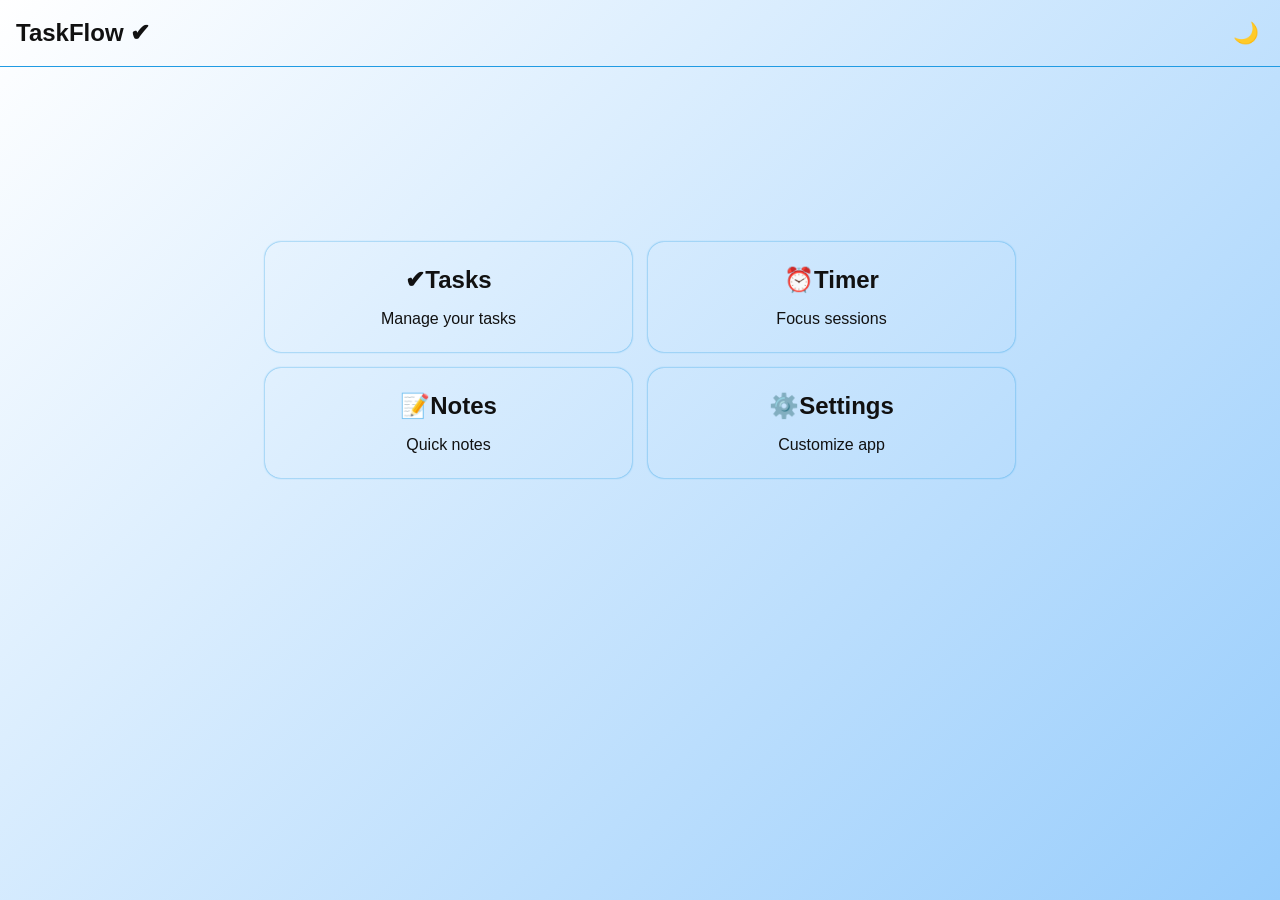
<file: index.html>
<!DOCTYPE html>
<html lang="en">
<head>
    <meta charset="UTF-8">
    <meta name="viewport" content="width=device-width, initial-scale=1.0">
    <title>DashBoard</title>
   <link rel="stylesheet" href="./pages/CSS/dashboard.css">

   <script src="./pages/CSS/JAVASCRIPT/theme.js" defer></script>
   <script src="./pages/CSS/JAVASCRIPT/dashboard.js" defer></script>
</head>
<body>

<header class="header"> 
    <h1 class="logo">TaskFlow ✔</h1> 
    <button id="themeToggle" title="dark mode">🌙</button>
</header> 

<!--Cards here goes-->
<main class="dashboard">

    <div class="card" id="taskflow">
        <h2 title="Tasks enter here">✔Tasks</h2>
        <p>Manage your tasks</p>
    </div>

    <div class="card" id="timer">
        <h2 title="Set timer and do work">⏰Timer</h2>
        <p>Focus sessions</p>
    </div>

    <div class="card" id="notes">
        <h2 title="Write Your thoughts">📝Notes</h2>
        <p>Quick notes</p>
    </div>

    <div class="card" id="settings">
        <h2 title="settings">⚙️Settings</h2>
        <p>Customize app</p>
    </div>
</main>
</body>
</html>
</file>
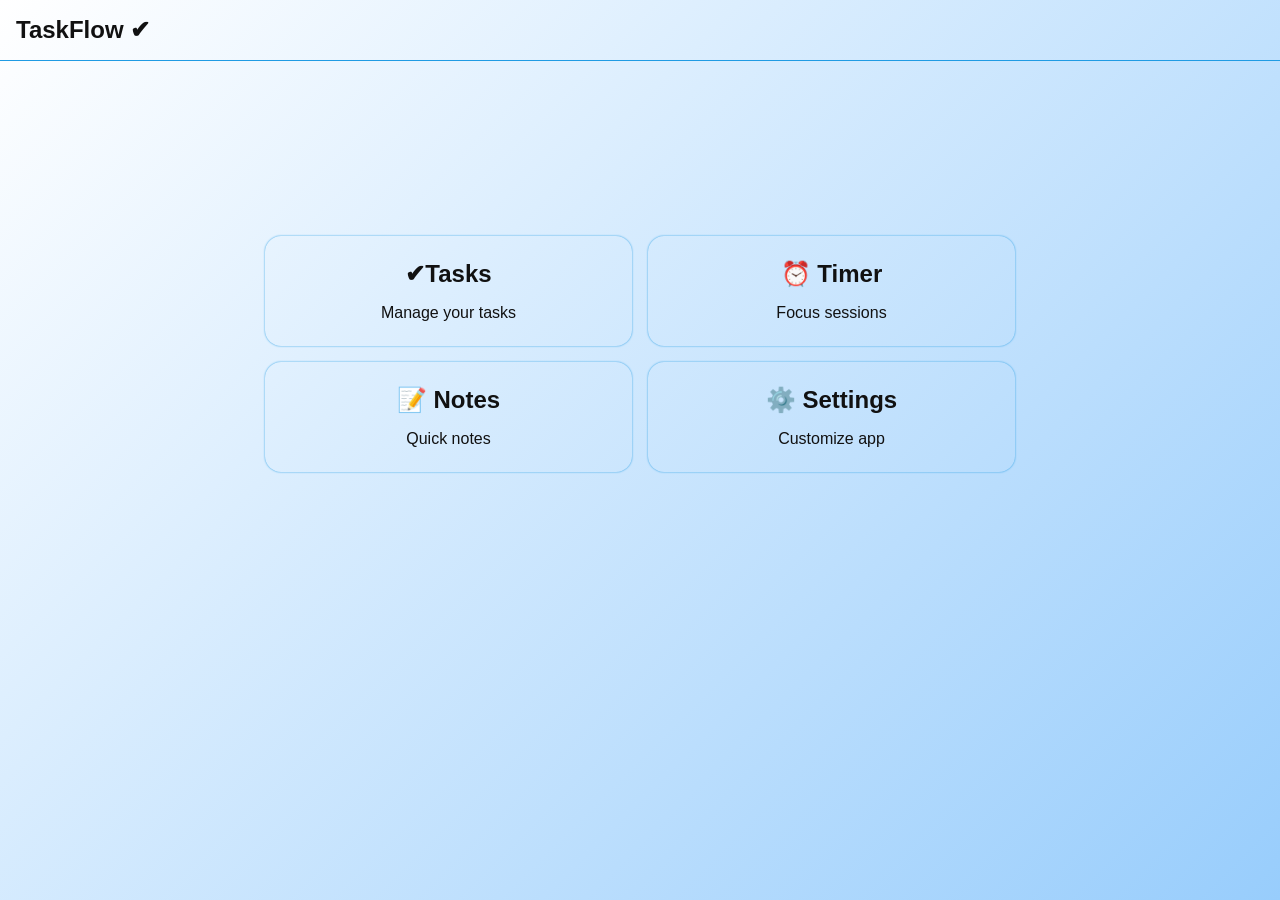
<file: dashboard.html>
<!DOCTYPE html>
<html lang="en">
<head>
    <meta charset="UTF-8">
    <meta name="viewport" content="width=device-width, initial-scale=1.0">
    <title>DashBoard</title>
   <link rel="stylesheet" href="./pages/CSS/dashboard.css">
   <script src="./pages/CSS/JAVASCRIPT/dashboard.js" defer></script>
</head>
<body>

<header class="header"> 
    <h1 class="logo">TaskFlow ✔</h1> 
</header> 

<!--Cards here goes-->
<main class="dashboard">

    <div class="card" id="taskflow">
        <h2>✔Tasks</h2>
        <p>Manage your tasks</p>
    </div>

    <div class="card" id="timer">
        <h2>⏰ Timer</h2>
        <p>Focus sessions</p>
    </div>

    <div class="card" id="notes">
        <h2>📝 Notes</h2>
        <p>Quick notes</p>
    </div>

    <div class="card" id="settings">
        <h2>⚙️ Settings</h2>
        <p>Customize app</p>
    </div>

</main>
</body>
</html>
</file>
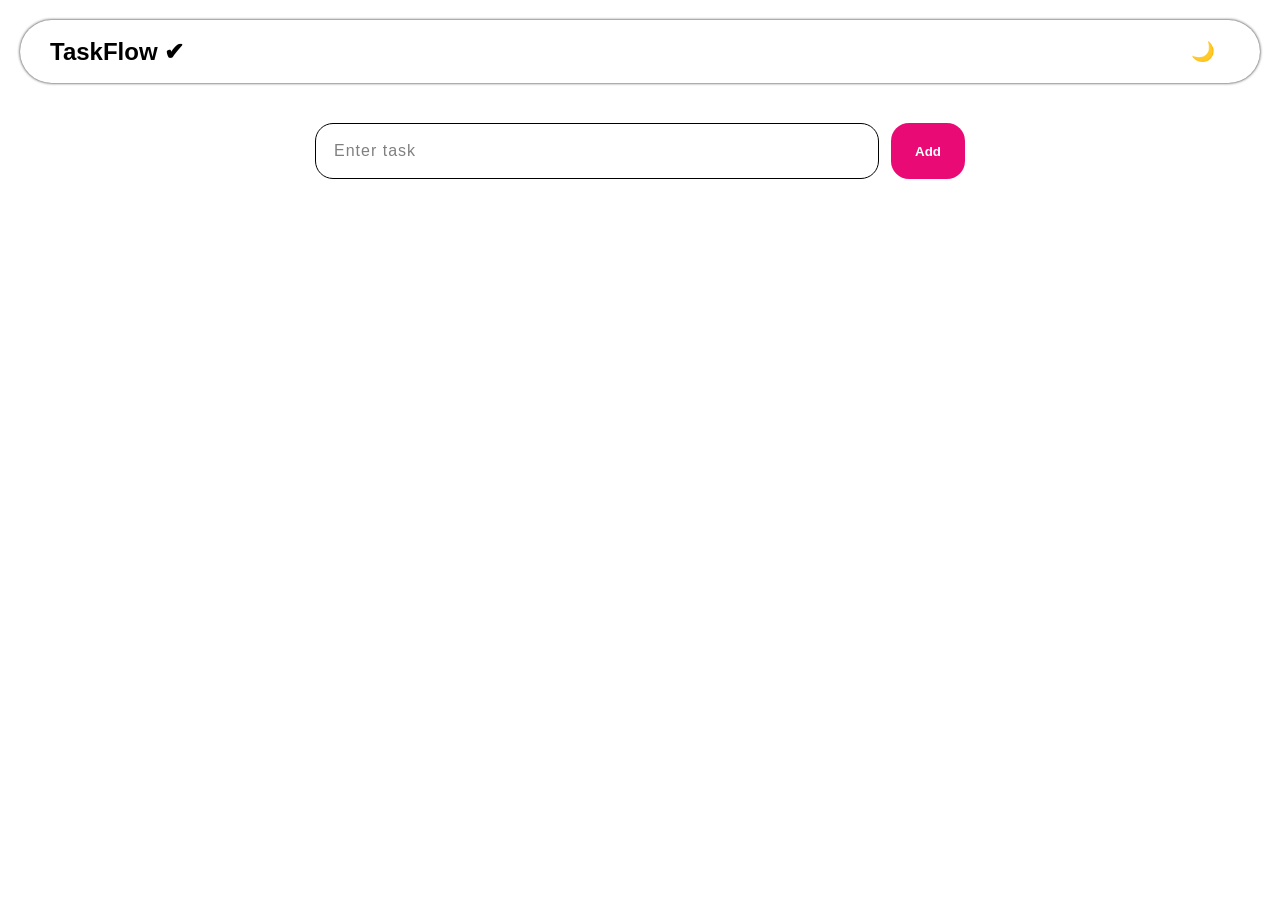
<file: taskflow.html>
<!DOCTYPE html>
<html lang="en">
<head>
    <meta charset="UTF-8">
    <meta name="viewport" content="width=device-width, initial-scale=1.0">
    <title>To Do Project</title>
    <link rel="stylesheet" href="taskflow.css">
    <script src="taskflow.js" defer></script>
</head>
<body>
<header class="header"> 
    <h1 class="logo">TaskFlow ✔</h1> 
    <button id="theme">🌙</button>
</header> 

<!-- //MAIN SECTION HERE -->
   <main class="main"> 
    <section class="todo-app"> 
        <div class="input-box"> 
            <input type="text" id="input" placeholder="Enter task">
             <button id="btn">Add</button> 
            </div> <div id="container"></div> 
        </section>
     </main>
</body>
</html>
</file>
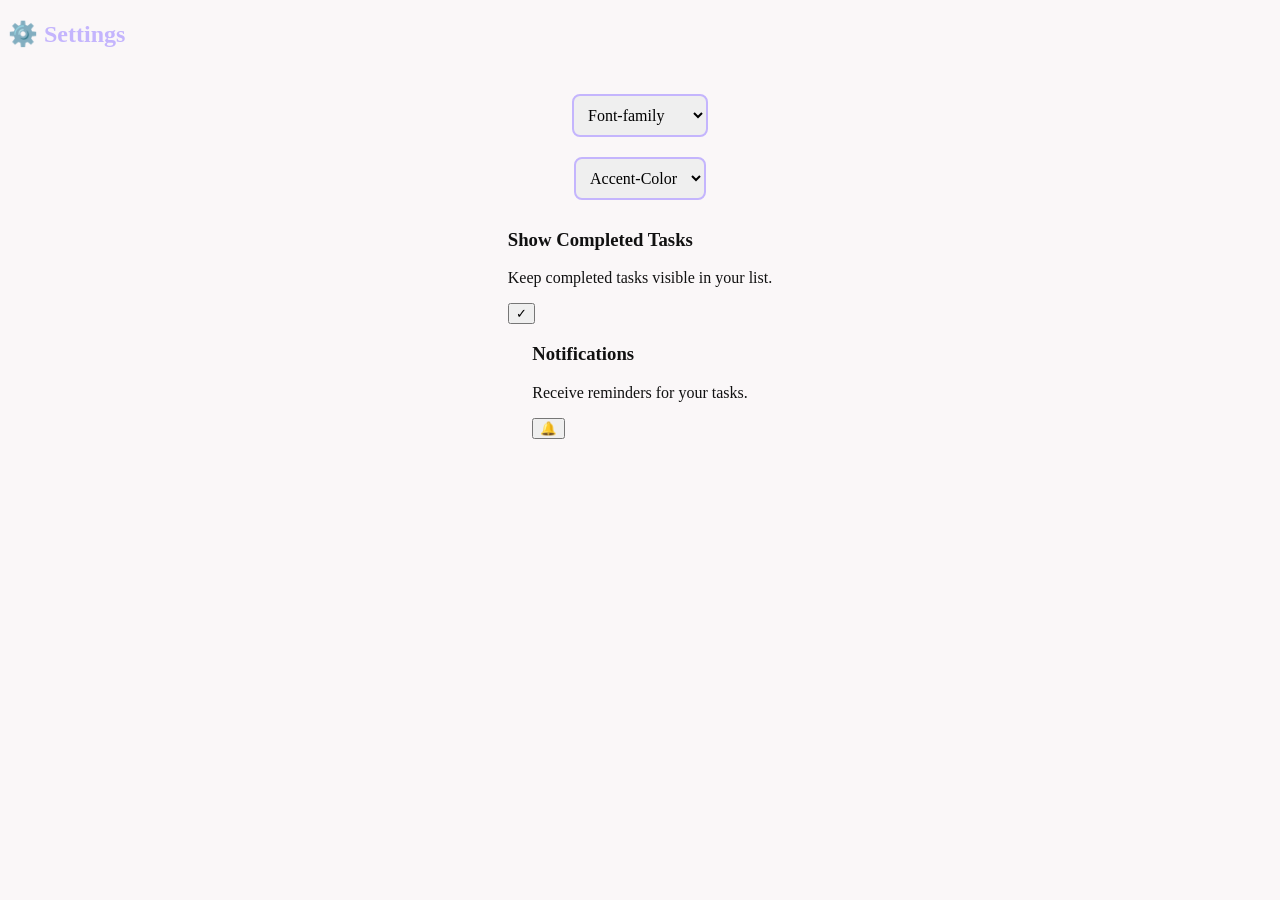
<file: pages/settings.html>
<!DOCTYPE html>
<html lang="en">
<head>
    <meta charset="UTF-8">
    <meta name="viewport" content="width=device-width, initial-scale=1.0">
    <title>Settings</title>

    <link rel="stylesheet" href="./CSS/sharedtheme.css">
    <link rel="stylesheet" href="./CSS/settings.css">

     <script src="./CSS/JAVASCRIPT/theme.js" defer></script>
    <script src="./CSS/JAVASCRIPT/settings.js" defer></script>
</head>
<body>

<div class="settings">
    <h2>⚙️ Settings</h2>
</div>

<div class="allsections">
<section id="font-theme">

  <select name="fontfamily" id="fontSelector">
   
   <option value="" disabled selected>Font-family</option>
   <option value="Trebuchet MS">Trebuchet MS</option>
   <option value="Georgia">Georgia</option>
   <option value="Courier New">Courier New</option>
  </select>
</section>

<section id="accent-color">

<select name="accentcolor" id="accentSelector">
<option value="" disabled selected>Accent-Color</option>
<option value="#C4B5FD">Purple</option>
<option value="#FCA5A5">Red</option>
<option value="#93C5FD">Blue</option>
<option value="#86EFAC">Green</option>
 </select>
</section>

 <div class="setting-item">
    <div>
      <h3>Show Completed Tasks</h3>
      <p>Keep completed tasks visible in your list.</p>
    </div>
    <button id="completedToggle">✓</button>
  </div>

  <div class="setting-item">
    <div>
      <h3>Notifications</h3>
      <p>Receive reminders for your tasks.</p>
    </div>
    <button id="notificationToggle">🔔</button>
  </div>

</div>
</body>
</html>
</file>
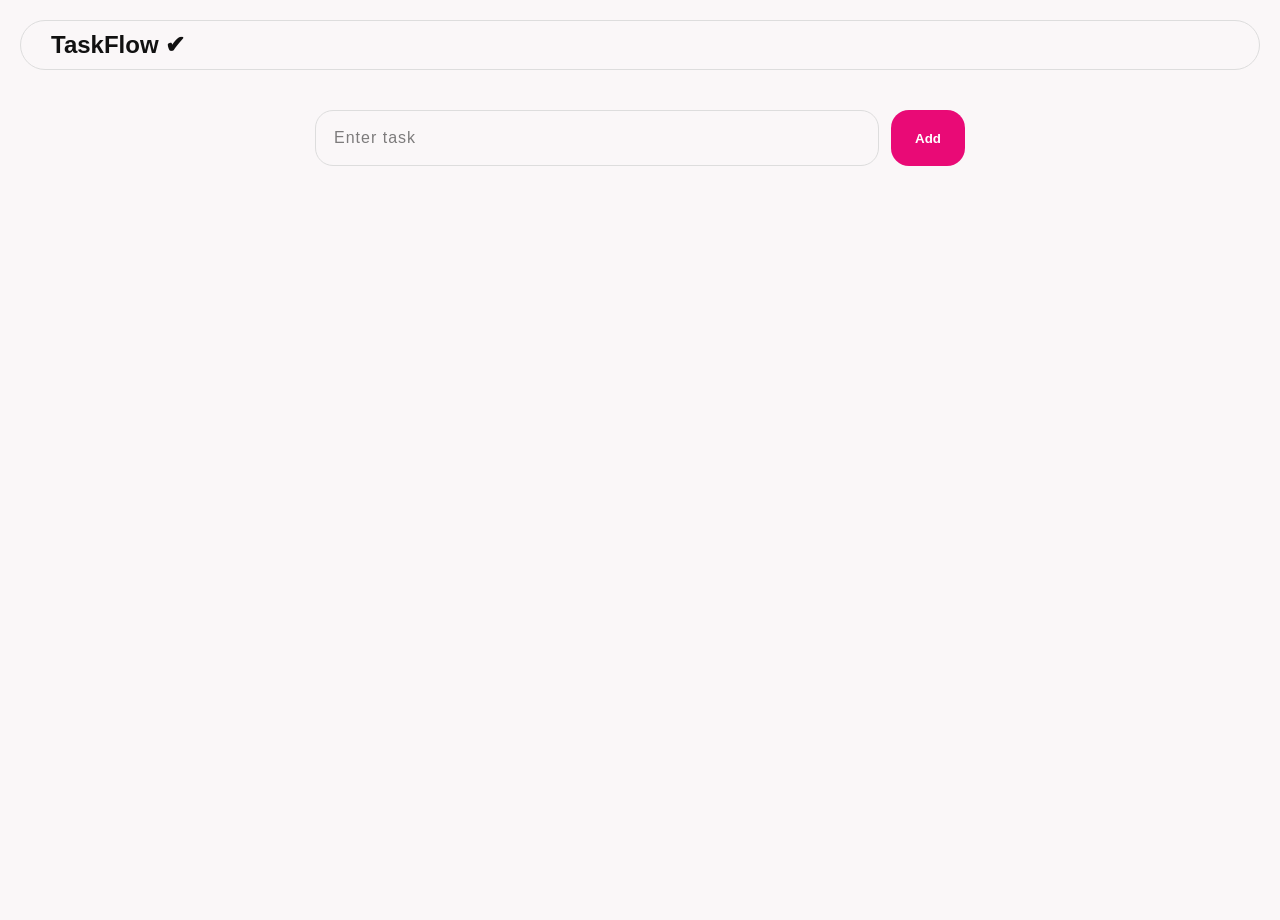
<file: pages/taskflow.html>
<!DOCTYPE html>
<html lang="en">
<head>
    <meta charset="UTF-8">
    <meta name="viewport" content="width=device-width, initial-scale=1.0">
    <title>To Do Project</title>

    <link rel="stylesheet" href="./CSS/sharedtheme.css">
    <link rel="stylesheet" href="./CSS/taskflow.css">

    <script src="./CSS/JAVASCRIPT/theme.js" defer></script>
    <script src="./CSS/taskflow.js" defer></script>
</head>
<body>
    
<header class="header"> 
    <h1 class="logo">TaskFlow ✔</h1> 
</header> 

<!-- //MAIN SECTION HERE -->
   <main class="main"> 
    <section class="todo-app"> 
        <div class="input-box"> 
            <input type="text" id="input" placeholder="Enter task">
             <button id="btn">Add</button> 
            </div> <div id="container"></div> 
        </section>
     </main>
</body>
</html>
</file>
<file: pages/CSS/dashboard.css>
* {
    margin: 0;
    padding: 0;
    box-sizing: border-box;
}

:root {
    --main-gradient: linear-gradient(135deg, white, rgb(152, 205, 252));
    --text-color: #111111;
    --card-color: transparent;
    --border-color: #209be3;
    --shadow-color: #209be3;
    --hover-color: #77bff763;
    --toggleborder-color: #85ccf5;
    --box-shadowtoggle: rgb(16, 3, 3);
}

.dark {
    --main-gradient: linear-gradient(135deg, black,#013e18);
    --text-color: #faf7f8;
    --card-color: transparent;
    --border-color: #37e414;
    --shadow-color: #37e414;
    --hover-color: #edf4f21c;
    --toggleborder-color: green;
    --box-shadowtoggle: white;
}


body {
    background: var(--main-gradient);
    font-family: 'Segoe UI', Tahoma, Geneva, Verdana, sans-serif;
    min-height: 100vh;
    color: var(--text-color);
}


/* Header */

.header {
    display: flex;
    justify-content: space-between;
    align-items: center;
    padding: 1em;
    border-bottom: 1px solid var(--border-color);
}

.header h1 {
    font-size: 1.5em;
}

/* //STYLING TOGGLE BUTTON HERE */
#themeToggle {
    font-size: 1.3em;
    background: transparent;
    border: none;
    padding: 5px;
}

#themeToggle:active{
    border: 1px solid var(--toggleborder-color);
    border-radius: 50%;
    box-shadow: 0 0 5px var(--box-shadowtoggle);
}

/* Dashboard */

.dashboard {
    min-height: 65vh;

    display: grid;
    grid-template-columns: repeat(2, 1fr);
    gap: 1em;

    width: 90%;
    max-width: 750px;

    margin: auto;

    justify-content: center;
    align-content: center;
}

/* Cards */

.card {
    width: 100%;

    display: flex;
    flex-direction: column;
    justify-content: center;
    align-items: center;

    padding: 1.5em;

    border-radius: 1em;
    background-color: var(--card-color);
    box-shadow: 0 0 2px var(--shadow-color);

    cursor: pointer;
    transition: 0.3s;
}

.card p {
    margin-top: 1em;
    color: var(--text-color);
    font-family:'Trebuchet MS', 'Lucida Sans Unicode', 'Lucida Grande', 'Lucida Sans', Arial, sans-serif;
}

.card:hover {
    background-color: var(--hover-color);
    box-shadow: none;
    transform: translateY(-6px);
    color: var(--text-color);
}

.card:active {
    background-color: var(--hover-color);
    box-shadow: none;
    transform: translateY(-6px);
    color: var(--text-color);
}


.card:hover p {
    color: var(--text-color);
}

/* Mobile */

@media (max-width: 600px) {

    body {
        background-color: var(--bg-color);
    }

    .header {
        margin: 1em;
        padding: 0.8em;
        border-radius: 2em;
    }

    .card p {
        color: var(--text-color);
    }

    .logo {
        font-size: 1rem;
        color: var(--text-color);
    }

    .dashboard {
        width: 90%;
        display: flex;
        flex-direction: column;
    }
}
</file>
<file: taskflow.css>
* {
    margin: 0;
    padding: 0;
    box-sizing: border-box;
}

body {
    min-height: 100vh;

    background-color: white;

    font-family: 'Segoe UI', Tahoma, Geneva, Verdana, sans-serif;
}

/* HEADER */

.header {
    display: flex;
    justify-content: space-between;
    align-items: center;
    padding: 10px 30px;
    background-color: transparent;
    border-radius: 3em;
    margin: 20px;
    box-shadow: 0 0 3px rgba(12, 12, 12, 0.952);
}

.logo {
    color: black;
    font-size: 1.5rem;
    font-weight: bold;
}

/* //toggle  */

#theme {
    padding: 10px 15px;
    font-size: 1.2em;
    background-color: transparent;
    border: none;
}

.dark {
    background-color: black;
    color: white;
}

.dark header {
    background: transparent;
    box-shadow: 0 0 5px white;
}

.dark .logo {
    color: white;
}

.dark #input {
    background: transparent;
    box-shadow: 0 0 5px white;
    color: white;
}

.dark #input::placeholder {
    color: white;
}

.dark .task {
    background: transparent;
    box-shadow: 0 0 5px white;
    color: white;
}

.dark .task p {
    color: white;
}

.dark .task button {
    background-color: white;
    color: black;
}

.dark .task button:hover {
    color: white;
}


/* MAIN */

.main {
    display: flex;
    justify-content: center;

    padding: 20px;
}


/* TODO APP */

.todo-app {
    width: min(650px, 100%);
}


/* INPUT SECTION */

.input-box {
    display: flex;
    gap: 12px;

    margin-bottom: 25px;
}

#input {
    flex: 1;

    padding: 18px;

    border: 1px solid black;
    border-radius: 18px;

    background-color: transparent;

    font-size: 1rem;

    transition: 0.2s ease;
}

#input:focus {
    outline: none;

    transform: translateY(-2px);
}

#input::placeholder {
    color: rgba(0, 0, 0, 0.5);

    letter-spacing: 1px;
}

#btn {
    padding: 18px 24px;

    border: none;
    border-radius: 18px;

    background-color: #e90a76;
    color: white;

    font-weight: 600;

    cursor: pointer;

    transition: 0.2s ease;
}

#btn:hover {
    transform: translateY(-2px) scale(1.02);
}


/* TASK CONTAINER */

#container {
    display: flex;
    flex-direction: column;

    gap: 14px;
}


/* TASK CARD */

.task {
    width: 100%;

    display: flex;
    justify-content: space-between;
    align-items: center;

    gap: 12px;

    padding: 16px;

    border-radius: 20px;

    background: rgb(255, 255, 255);

    backdrop-filter: blur(10px);

    box-shadow: 0 10px 30px rgba(0, 0, 0, 0.15);

    transition: 0.2s ease;
}

.task:hover {
    transform: translateY(-3px);
}

.task p {
    flex: 1;

    color: black;

    font-size: 1.2rem;
    line-height: 1.5;

    word-break: break-word;
}

.task button {
    padding: 10px 16px;

    border: none;
    border-radius: 12px;

    background-color: rgba(16, 16, 16, 0.893);

    color: white;

    font-size: 0.9rem;
    font-weight: 600;

    cursor: pointer;

    transition: 0.2s ease;

    flex-shrink: 0;
}

.task button:hover {
    background-color: lightseagreen;
    transform: scale(1.03);
}



.task .remove-btn:hover {
    background-color: red;
    color: white;

}

.completed p {
    text-decoration: line-through;
    text-decoration-color: red;
    text-decoration-thickness: 3px;
    opacity: 0.7;
}


/* RESPONSIVE */

@media (max-width: 600px) {
    .header {
        padding: 10px;
        text-align: center;
        box-shadow: 0 0 5px black;
    }

    .logo {
        color: black;
    }

    .input-box {
        flex-direction: column;
    }

    #input {
        border: 1px solid rgb(11, 6, 6);
         background-color: transparent;
    }

    #btn {
        width: 100%;
        box-shadow: 0 0 5px black;
        background: linear-gradient(135deg, #6da5ef, #e9d5ff);
    }

    .task {
        flex-direction: column;
        align-items: flex-start;
    }

    .task p {
        color: black;
    }

    .task button {
        width: 100%;
        background-color: black;
        color: white;
        font-family:'Segoe UI', Tahoma, Geneva, Verdana, sans-serif;
    }


}
</file>
<file: pages/CSS/sharedtheme.css>
:root {
    --bg-color: #faf7f8;
    --text-color: #111111;
    --card-color: #ffffff;
    --border-color: #dddddd;
    --shadow-color: rgba(12, 12, 12, 0.25);
    --input-bg: transparent;
    --placeholder-color: rgba(0, 0, 0, 0.5);
}

.dark {
    --bg-color: #121212;
    --text-color: #ffffff;
    --card-color: #033501;
    --border-color: #37e414;
    --shadow-color: #37e414;
    --input-bg: #1e1e1e;
    --placeholder-color: rgb(241, 235, 235);
}

body {
    background-color: var(--bg-color);
    color: var(--text-color);
}
</file>
<file: pages/CSS/settings.css>
:root {
    --accent-color: #C4B5FD;
    --font-family: Trebuchet MS;
}

body {
    font-family: var(--font-family);
}


.allsections {
    padding: 1em;
    display: flex;
    justify-content: center;
    flex-direction: column;
    align-items: center;
}

.settings h2 {
    color: var(--accent-color);
    font-family: var(--font-family);
}

select {
    padding: 10px;
    margin: 10px;
    border: 2px solid var(--accent-color);
    border-radius: 8px;
    font-size: 1em;
    font-family: var(--font-family);
}

select:focus {
    outline: none;
}
</file>
<file: pages/CSS/taskflow.css>
* {
    margin: 0;
    padding: 0;
    box-sizing: border-box;
}

body {
    min-height: 100vh;
    background-color: var(--bg-color);
    font-family: 'Segoe UI', Tahoma, Geneva, Verdana, sans-serif;
}

/* HEADER */

.header {
    display: flex;
    justify-content: space-between;
    align-items: center;
    padding: 10px 30px;
    background-color: transparent;
    border-radius: 3em;
    margin: 20px;
    border: 1px solid var(--border-color);
}

.logo {
    color: var(--text-color);
    font-size: 1.5rem;
    font-weight: bold;
}


/* MAIN */

.main {
    display: flex;
    justify-content: center;

    padding: 20px;
}


/* TODO APP */

.todo-app {
    width: min(650px, 100%);
}


/* INPUT SECTION */

.input-box {
    display: flex;
    gap: 12px;

    margin-bottom: 25px;
}

#input {
    flex: 1;
    padding: 18px;

    border: 1px solid var(--border-color);
    border-radius: 18px;

    background-color: var(--input-bg);
    color: var(--text-color);

    font-size: 1rem;
    transition: 0.2s ease;
}

#input:focus {
    outline: none;

    transform: translateY(-2px);
}

#input::placeholder {
    color: var(--placeholder-color);
    letter-spacing: 1px;
}

#btn {
    padding: 18px 24px;

    border: none;
    border-radius: 18px;

    background-color: #e90a76;
    color: white;

    font-weight: 600;

    cursor: pointer;

    transition: 0.2s ease;
}

#btn:hover {
    transform: translateY(-2px) scale(1.02);
}


/* TASK CONTAINER */

#container {
    display: flex;
    flex-direction: column;

    gap: 14px;
}


/* TASK CARD */

.task {
    width: 100%;

    display: flex;
    justify-content: space-between;
    align-items: center;

    gap: 12px;
    padding: 10px;

    border-radius: 20px;

    background: var(--card-color);

    backdrop-filter: blur(10px);

    box-shadow: 0 0px 5px var(--shadow-color);

    transition: 0.2s ease;
}

.task:hover {
    transform: translateY(-3px);
}

.task p {
    flex: 1;

    color: var(--text-color);

    font-size: 1rem;
    line-height: 1.5;

    word-break: break-word;
}

.task button {
    padding: 10px 16px;

    border: none;
    border-radius: 12px;

    background-color: rgba(12, 11, 11, 0.938);

    color: white;

    font-size: 0.9rem;
    font-weight: 600;

    cursor: pointer;

    transition: 0.2s ease;

    flex-shrink: 0;
}

.task button:hover {
    background-color: lightseagreen;
    transform: scale(1.03);
    color: white;
}



.task .remove-btn:hover {
    background-color: red;
    color: white;

}

.completed p {
    text-decoration: line-through;
    text-decoration-color: red;
    text-decoration-thickness: 3px;
    opacity: 0.7;
}


/* RESPONSIVE */

@media (max-width: 600px) {
    .header {
        padding: 10px;
        text-align: center;
    }

    .logo {
        color: var(--text-color);
    }

    .input-box {
        flex-direction: column;
    }

    #input {
        border: 1px solid var(--border-color);
         background-color: var(--input-bg);
    }

    #btn {
        width: 100%;
        box-shadow: 0 0 5px var(--shadow-color);
        background: linear-gradient(135deg, #6da5ef, #e9d5ff);
    }

    .task {
        flex-direction: column;
        align-items: flex-start;
    }

    .task p {
        color: var(--text-color);
    }

    .task button {
        width: 100%;
        background-color: var(--text-color);
        color: var(--bg-color);
        font-family:'Segoe UI', Tahoma, Geneva, Verdana, sans-serif;
    }


}
</file>
